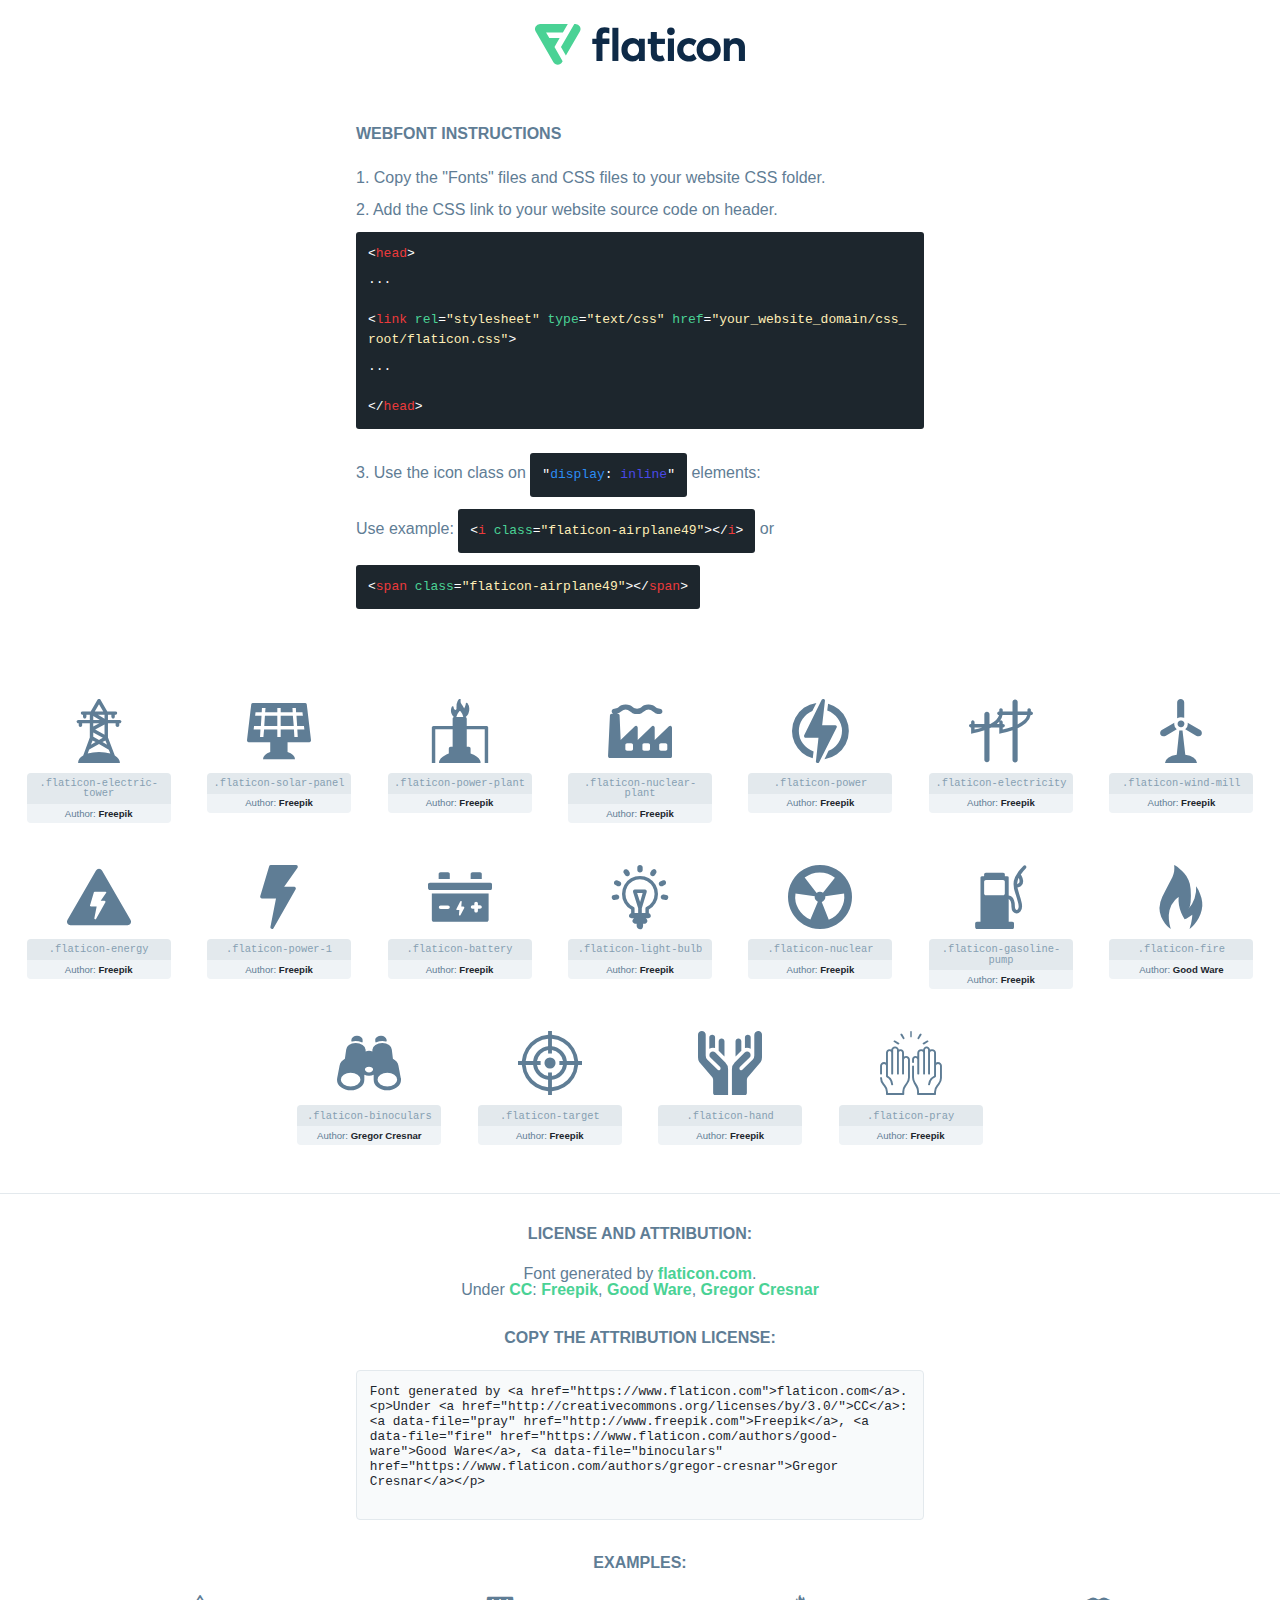
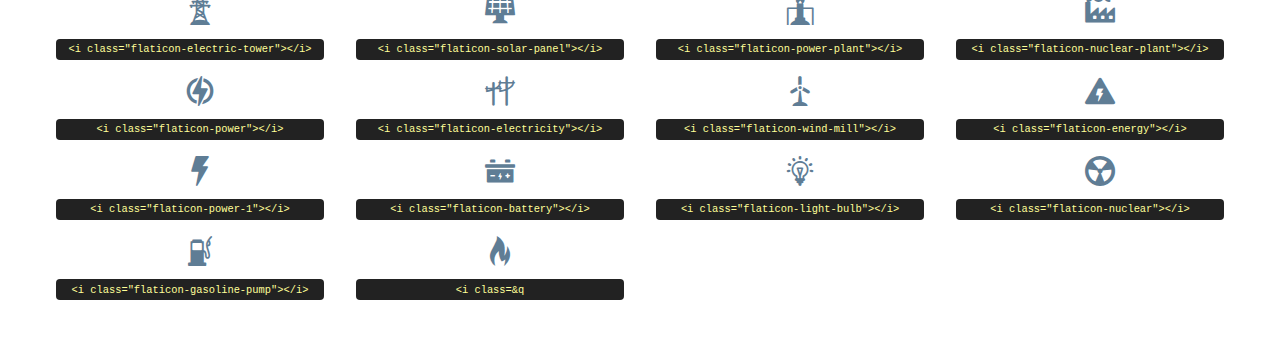
<file: assets/font/flaticon.html>
<!DOCTYPE html>
<html lang="en">
<head>
    <title>Flaticon Webfont</title>
    <link rel="stylesheet" type="text/css" href="flaticon.css"/>
    <meta charset="UTF-8">
    <style>
        html, body, div, span, applet, object, iframe,
        h1, h2, h3, h4, h5, h6, p, blockquote, pre,
        a, abbr, acronym, address, big, cite, code,
        del, dfn, em, img, ins, kbd, q, s, samp,
        small, strike, strong, sub, sup, tt, var,
        b, u, i, center,
        dl, dt, dd, ol, ul, li,
        fieldset, form, label, legend,
        table, caption, tbody, tfoot, thead, tr, th, td,
        article, aside, canvas, details, embed,
        figure, figcaption, footer, header, hgroup,
        menu, nav, output, ruby, section, summary,
        time, mark, audio, video {
            margin: 0;
            padding: 0;
            border: 0;
            font-size: 100%;
            font: inherit;
            vertical-align: baseline;
        }

        /* HTML5 display-role reset for older browsers */
        article, aside, details, figcaption, figure,
        footer, header, hgroup, menu, nav, section {
            display: block;
        }

        body {
            line-height: 1;
        }

        ol, ul {
            list-style: none;
        }

        blockquote, q {
            quotes: none;
        }

        blockquote:before, blockquote:after,
        q:before, q:after {
            content: '';
            content: none;
        }

        table {
            border-collapse: collapse;
            border-spacing: 0;
        }

        body {
            font-family: Helvetica, Arial, sans-serif;
            font-size: 16px;
            color: #5f7d95;
        }

        a {
            color: #4AD295;
            font-weight: bold;
            text-decoration: none;
        }

        * {
            -moz-box-sizing: border-box;
            -webkit-box-sizing: border-box;
            box-sizing: border-box;
            margin: 0;
            padding: 0;
        }

        [class^="flaticon-"]:before, [class*=" flaticon-"]:before, [class^="flaticon-"]:after, [class*=" flaticon-"]:after {
            font-family: Flaticon;
            font-size: 30px;
            font-style: normal;
            margin-left: 20px;
            color: #333;
        }

        .wrapper {
            max-width: 600px;
            margin: auto;
            padding: 0 1em;
        }

        .title {
            margin-bottom: 24px;
            text-transform: uppercase;
            font-weight: bold;
        }

        header {
            text-align: center;
            padding: 24px;
        }

        header .logo {
            width: 210px;
            height: auto;
            border: none;
            display: inline-block;
        }

        header strong {
            font-size: 28px;
            font-weight: 500;
            vertical-align: middle;
        }

        .demo {
            margin: 2em auto;
            line-height: 1.25em;
        }

        .demo ul li {
            margin-bottom: 12px;
        }

        .demo ul li code {
            background-color: #1D262D;
            border-radius: 3px;
            padding: 12px;
            display: inline-block;
            color: #fff;
            font-family: Consolas, Monaco, Lucida Console, Liberation Mono, DejaVu Sans Mono, Bitstream Vera Sans Mono, Courier New, monospace;
            font-weight: lighter;
            margin-top: 12px;
            font-size: 13px;
            word-break: break-all;
        }

        .demo ul li code .red {
            color: #EC3A3B;
        }

        .demo ul li code .green {
            color: #4AD295;
        }

        .demo ul li code .yellow {
            color: #FFEEB6;
        }

        .demo ul li code .blue {
            color: #2C8CF4;
        }

        .demo ul li code .purple {
            color: #4949E7;
        }

        .demo ul li code .dots {
            margin-top: 0.5em;
            display: block;
        }

        #glyphs {
            border-bottom: 1px solid #E3E9ED;
            padding: 2em 0;
            text-align: center;
        }

        .glyph {
            display: inline-block;
            width: 9em;
            margin: 1em;
            text-align: center;
            vertical-align: top;
            background: #FFF;
        }

        .glyph .flaticon {
            padding: 10px;
            display: block;
            font-family: "Flaticon";
            font-size: 64px;
            line-height: 1;
        }

        .glyph .flaticon:before {
            font-size: 64px;
            color: #5f7d95;
            margin-left: 0;
        }

        .class-name {
            font-size: 0.65em;
            background-color: #E3E9ED;
            color: #869FB2;
            border-radius: 4px 4px 0 0;
            padding: 0.5em;
            font-family: Consolas, Monaco, Lucida Console, Liberation Mono, DejaVu Sans Mono, Bitstream Vera Sans Mono, Courier New, monospace;
        }

        .author-name {
            font-size: 0.6em;
            background-color: #EFF3F6;
            border-top: 0;
            border-radius: 0 0 4px 4px;
            padding: 0.5em;
        }

        .author-name a {
            color: #1D262D;
        }

        .class-name:last-child {
            font-size: 10px;
            color: #888;
        }

        .class-name:last-child a {
            font-size: 10px;
            color: #555;
        }

        .glyph > input {
            display: block;
            width: 100px;
            margin: 5px auto;
            text-align: center;
            font-size: 12px;
            cursor: text;
        }

        .glyph > input.icon-input {
            font-family: "Flaticon";
            font-size: 16px;
            margin-bottom: 10px;
        }

        .attribution .title {
            margin-top: 2em;
        }

        .attribution textarea {
            background-color: #F8FAFB;
            color: #1D262D;
            padding: 1em;
            border: none;
            box-shadow: none;
            border: 1px solid #E3E9ED;
            border-radius: 4px;
            resize: none;
            width: 100%;
            height: 150px;
            font-size: 0.8em;
            font-family: Consolas, Monaco, Lucida Console, Liberation Mono, DejaVu Sans Mono, Bitstream Vera Sans Mono, Courier New, monospace;
            -webkit-appearance: none;
        }

        .attribution textarea:hover {
            border-color: #CFD9E0;
        }

        .attribution textarea:focus {
            border-color: #4AD295;
        }

        .iconsuse {
            margin: 2em auto;
            text-align: center;
            max-width: 1200px;
        }

        .iconsuse:after {
            content: '';
            display: table;
            clear: both;
        }

        .iconsuse .image {
            float: left;
            width: 25%;
            padding: 0 1em;
        }

        .iconsuse .image p {
            margin-bottom: 1em;
        }

        .iconsuse .image span {
            display: block;
            font-size: 0.65em;
            background-color: #222;
            color: #fff;
            border-radius: 4px;
            padding: 0.5em;
            color: #FFFF99;
            margin-top: 1em;
            font-family: Consolas, Monaco, Lucida Console, Liberation Mono, DejaVu Sans Mono, Bitstream Vera Sans Mono, Courier New, monospace;
        }

        .flaticon:before {
            color: #5f7d95;
        }

        #footer {
            text-align: center;
            background-color: #1D262D;
            color: #869FB2;
            padding: 12px;
            font-size: 14px;
        }

        #footer a {
            font-weight: normal;
        }

        @media (max-width: 960px) {
            .iconsuse .image {
                width: 50%;
            }
        }

        .preview {
            width: 100px;
            display: inline-block;
            margin: 10px;
        }

        .preview .inner {
            display: inline-block;
            width: 100%;
            text-align: center;
            background: #f5f5f5;
            -webkit-border-radius: 3px 3px 0 0;
            -moz-border-radius: 3px 3px 0 0;
            border-radius: 3px 3px 0 0;
        }

        .preview .inner  {
            line-height: 85px;
            font-size: 40px;
            color: #333;
        }

        .label {
            display: inline-block;
            width: 100%;
            box-sizing: border-box;
            padding: 5px;
            font-size: 10px;
            font-family: Monaco, monospace;
            color: #666;
            white-space: nowrap;
            overflow: hidden;
            text-overflow: ellipsis;
            background: #ddd;
            -webkit-border-radius: 0 0 3px 3px;
            -moz-border-radius: 0 0 3px 3px;
            border-radius: 0 0 3px 3px;
            color: #666;
        }
    </style>
</head>
<body>
    <header>
        <a href="https://www.flaticon.com/" target="_blank" class="logo">
            <svg xmlns="http://www.w3.org/2000/svg" viewBox="0 0 394.3 76.5">
                <path d="M156.6,69.4H145.3V7.1h11.3Z" style="fill:#0e2a47"/>
                <path d="M206.2,69.4h-11V64.8a15.4,15.4,0,0,1-12.6,5.7c-11.6,0-20.3-9.5-20.3-22.1s8.8-22.1,20.3-22.1a15.4,15.4,0,0,1,12.6,5.8V27.5h11Zm-32.4-21c0,6.4,4.2,11.6,10.8,11.6s10.8-4.9,10.8-11.6-4.4-11.6-10.8-11.6S173.9,42,173.9,48.4Z"
                      style="fill:#0e2a47"/>
                <path d="M262.5,13.7a7.2,7.2,0,0,1-14.4,0,7.2,7.2,0,1,1,14.4,0ZM261,69.4H249.6v-42H261Z"
                      style="fill:#0e2a47"/>
                <path id="_Trazado_" data-name="&lt;Trazado&gt;"
                      d="M139.6,17.8a16.6,16.6,0,0,0-8-1.4c-3.2.4-4.9,2-4.9,5.9v5.1h13V37.5h-13v32H115.4v-32h-7.8v-10h7.8V22.2c0-9.9,5.2-16.3,15-16.3a23.4,23.4,0,0,1,9.3,1.8Z"
                      style="fill:#0e2a47"/>
                <path d="M235.1,60c-3.5,0-6.3-1.9-6.3-7.1V37.5H244v-10H228.8V15H217.5V27.5h-5.7v10h5.7V53.7c0,10.9,5.3,16.8,15.7,16.8A22.9,22.9,0,0,0,244,68l-4.3-9.1A12.3,12.3,0,0,1,235.1,60Z"
                      style="fill:#0e2a47"/>
                <path d="M348.9,48.4c0,12.6-9.7,22.1-22.7,22.1s-22.7-9.4-22.7-22.1,9.6-22.1,22.7-22.1S348.9,35.8,348.9,48.4Zm-33.9,0c0,6.8,4.8,11.6,11.1,11.6s11.2-4.8,11.2-11.6-4.8-11.6-11.2-11.6S315.1,41.6,315.1,48.4Z"
                      style="fill:#0e2a47"/>
                <path d="M394.3,42.7V69.4H382.9V46.3c0-6.1-3-9.4-8.2-9.4s-8.9,3.2-8.9,9.5v23H354.6v-42h11v4.9c3-4.5,7.6-6.1,12.3-6.1C387.5,26.3,394.3,33,394.3,42.7Z"
                      style="fill:#0e2a47"/>
                <path d="M298,55.7h0a12.4,12.4,0,0,1-8.2,4.2h-.9l-1.8-.2a10,10,0,0,1-7.4-5.6,13.2,13.2,0,0,1-1.2-5.8,13,13,0,0,1,1.3-5.9,10.1,10.1,0,0,1,7.5-5.5h2.4a11.7,11.7,0,0,1,8.3,4.2l5.5-9.6a19.9,19.9,0,0,0-8.1-4.3,23.4,23.4,0,0,0-6.1-.8,25.2,25.2,0,0,0-7.5,1.1,20.9,20.9,0,0,0-8,4.6,21.9,21.9,0,0,0-6.8,16.4,21.9,21.9,0,0,0,6.7,16.3,20.9,20.9,0,0,0,8,4.6,25.2,25.2,0,0,0,7.7,1.2,23.6,23.6,0,0,0,6.2-.8,20,20,0,0,0,8.1-4.4Z"
                      style="fill:#0e2a47"/>
                <path d="M46.3,26.5H26.9L20.8,16H52.4L61.6,0H9.4A9.3,9.3,0,0,0,1.3,4.7a9.3,9.3,0,0,0,0,9.4L34.6,71.8a9.4,9.4,0,0,0,16.2,0l1.1-1.9L36.6,43.3Z"
                      style="fill:#4ad295"/>
                <path d="M84.2,4.7A9.3,9.3,0,0,0,76.1,0H73.8l-25,43.3,9.2,16L84.2,14A9.3,9.3,0,0,0,84.2,4.7Z"
                      style="fill:#4ad295"/>
            </svg>
        </a>
    </header>
    <section class="demo wrapper">

        <p class="title">Webfont Instructions</p>

        <ul>
            <li>
                <span class="num">1. </span>Copy the "Fonts" files and CSS files to your website CSS folder.
            </li>
            <li>
                <span class="num">2. </span>Add the CSS link to your website source code on header.
                <code class="big">
                    &lt;<span class="red">head</span>&gt;
                    <br/><span class="dots">...</span>
                    <br/>&lt;<span class="red">link</span> <span class="green">rel</span>=<span
                        class="yellow">"stylesheet"</span> <span class="green">type</span>=<span
                        class="yellow">"text/css"</span> <span class="green">href</span>=<span class="yellow">"your_website_domain/css_root/flaticon.css"</span>&gt;
                    <br/><span class="dots">...</span>
                    <br/>&lt;/<span class="red">head</span>&gt;
                </code>
            </li>

            <li>
                <p>
                    <span class="num">3. </span>Use the icon class on <code>"<span class="blue">display</span>:<span
                        class="purple"> inline</span>"</code> elements:
                    <br/>
                    Use example: <code>&lt;<span class="red">i</span> <span class="green">class</span>=<span class="yellow">&quot;flaticon-airplane49&quot;</span>&gt;&lt;/<span
                        class="red">i</span>&gt;</code> or <code>&lt;<span class="red">span</span> <span
                        class="green">class</span>=<span class="yellow">&quot;flaticon-airplane49&quot;</span>&gt;&lt;/<span
                        class="red">span</span>&gt;</code>
            </li>
        </ul>

    </section>
    <section id="glyphs">
            <div class="glyph">
                <i class="flaticon flaticon-electric-tower"></i>
                <div class="class-name">.flaticon-electric-tower</div>
                <div class="author-name">Author: <a data-file="electric-tower" href="http://www.freepik.com">Freepik</a> </div>
            </div>

            <div class="glyph">
                <i class="flaticon flaticon-solar-panel"></i>
                <div class="class-name">.flaticon-solar-panel</div>
                <div class="author-name">Author: <a data-file="solar-panel" href="http://www.freepik.com">Freepik</a> </div>
            </div>

            <div class="glyph">
                <i class="flaticon flaticon-power-plant"></i>
                <div class="class-name">.flaticon-power-plant</div>
                <div class="author-name">Author: <a data-file="power-plant" href="http://www.freepik.com">Freepik</a> </div>
            </div>

            <div class="glyph">
                <i class="flaticon flaticon-nuclear-plant"></i>
                <div class="class-name">.flaticon-nuclear-plant</div>
                <div class="author-name">Author: <a data-file="nuclear-plant" href="http://www.freepik.com">Freepik</a> </div>
            </div>

            <div class="glyph">
                <i class="flaticon flaticon-power"></i>
                <div class="class-name">.flaticon-power</div>
                <div class="author-name">Author: <a data-file="power" href="http://www.freepik.com">Freepik</a> </div>
            </div>

            <div class="glyph">
                <i class="flaticon flaticon-electricity"></i>
                <div class="class-name">.flaticon-electricity</div>
                <div class="author-name">Author: <a data-file="electricity" href="http://www.freepik.com">Freepik</a> </div>
            </div>

            <div class="glyph">
                <i class="flaticon flaticon-wind-mill"></i>
                <div class="class-name">.flaticon-wind-mill</div>
                <div class="author-name">Author: <a data-file="wind-mill" href="http://www.freepik.com">Freepik</a> </div>
            </div>

            <div class="glyph">
                <i class="flaticon flaticon-energy"></i>
                <div class="class-name">.flaticon-energy</div>
                <div class="author-name">Author: <a data-file="energy" href="http://www.freepik.com">Freepik</a> </div>
            </div>

            <div class="glyph">
                <i class="flaticon flaticon-power-1"></i>
                <div class="class-name">.flaticon-power-1</div>
                <div class="author-name">Author: <a data-file="power-1" href="http://www.freepik.com">Freepik</a> </div>
            </div>

            <div class="glyph">
                <i class="flaticon flaticon-battery"></i>
                <div class="class-name">.flaticon-battery</div>
                <div class="author-name">Author: <a data-file="battery" href="http://www.freepik.com">Freepik</a> </div>
            </div>

            <div class="glyph">
                <i class="flaticon flaticon-light-bulb"></i>
                <div class="class-name">.flaticon-light-bulb</div>
                <div class="author-name">Author: <a data-file="light-bulb" href="http://www.freepik.com">Freepik</a> </div>
            </div>

            <div class="glyph">
                <i class="flaticon flaticon-nuclear"></i>
                <div class="class-name">.flaticon-nuclear</div>
                <div class="author-name">Author: <a data-file="nuclear" href="http://www.freepik.com">Freepik</a> </div>
            </div>

            <div class="glyph">
                <i class="flaticon flaticon-gasoline-pump"></i>
                <div class="class-name">.flaticon-gasoline-pump</div>
                <div class="author-name">Author: <a data-file="gasoline-pump" href="http://www.freepik.com">Freepik</a> </div>
            </div>

            <div class="glyph">
                <i class="flaticon flaticon-fire"></i>
                <div class="class-name">.flaticon-fire</div>
                <div class="author-name">Author: <a data-file="fire" href="https://www.flaticon.com/authors/good-ware">Good Ware</a> </div>
            </div>

            <div class="glyph">
                <i class="flaticon flaticon-binoculars"></i>
                <div class="class-name">.flaticon-binoculars</div>
                <div class="author-name">Author: <a data-file="binoculars" href="https://www.flaticon.com/authors/gregor-cresnar">Gregor Cresnar</a> </div>
            </div>

            <div class="glyph">
                <i class="flaticon flaticon-target"></i>
                <div class="class-name">.flaticon-target</div>
                <div class="author-name">Author: <a data-file="target" href="http://www.freepik.com">Freepik</a> </div>
            </div>

            <div class="glyph">
                <i class="flaticon flaticon-hand"></i>
                <div class="class-name">.flaticon-hand</div>
                <div class="author-name">Author: <a data-file="hand" href="http://www.freepik.com">Freepik</a> </div>
            </div>

            <div class="glyph">
                <i class="flaticon flaticon-pray"></i>
                <div class="class-name">.flaticon-pray</div>
                <div class="author-name">Author: <a data-file="pray" href="http://www.freepik.com">Freepik</a> </div>
            </div>

    </section>

    <section class="attribution wrapper"   style="text-align:center;">

        <div class="title">License and attribution:</div><div class="attrDiv">Font generated by <a href="https://www.flaticon.com">flaticon.com</a>. <div><p>Under <a href="http://creativecommons.org/licenses/by/3.0/">CC</a>: <a data-file="pray" href="http://www.freepik.com">Freepik</a>, <a data-file="fire" href="https://www.flaticon.com/authors/good-ware">Good Ware</a>, <a data-file="binoculars" href="https://www.flaticon.com/authors/gregor-cresnar">Gregor Cresnar</a></p>  </div>
        </div>
        <div class="title">Copy the Attribution License:</div>

        <textarea onclick="this.focus();this.select();">Font generated by &lt;a href=&quot;https://www.flaticon.com&quot;&gt;flaticon.com&lt;/a&gt;. <p>Under <a href="http://creativecommons.org/licenses/by/3.0/">CC</a>: <a data-file="pray" href="http://www.freepik.com">Freepik</a>, <a data-file="fire" href="https://www.flaticon.com/authors/good-ware">Good Ware</a>, <a data-file="binoculars" href="https://www.flaticon.com/authors/gregor-cresnar">Gregor Cresnar</a></p> 
        </textarea>

    </section>

    <section class="iconsuse">

        <div class="title">Examples:</div>
            <div class="image">
                <p>
                    <i class="flaticon flaticon-electric-tower"></i>
                    <span>&lt;i class=&quot;flaticon-electric-tower&quot;&gt;&lt;/i&gt;</span>
                </p>
            </div>
            <div class="image">
                <p>
                    <i class="flaticon flaticon-solar-panel"></i>
                    <span>&lt;i class=&quot;flaticon-solar-panel&quot;&gt;&lt;/i&gt;</span>
                </p>
            </div>
            <div class="image">
                <p>
                    <i class="flaticon flaticon-power-plant"></i>
                    <span>&lt;i class=&quot;flaticon-power-plant&quot;&gt;&lt;/i&gt;</span>
                </p>
            </div>
            <div class="image">
                <p>
                    <i class="flaticon flaticon-nuclear-plant"></i>
                    <span>&lt;i class=&quot;flaticon-nuclear-plant&quot;&gt;&lt;/i&gt;</span>
                </p>
            </div>
            <div class="image">
                <p>
                    <i class="flaticon flaticon-power"></i>
                    <span>&lt;i class=&quot;flaticon-power&quot;&gt;&lt;/i&gt;</span>
                </p>
            </div>
            <div class="image">
                <p>
                    <i class="flaticon flaticon-electricity"></i>
                    <span>&lt;i class=&quot;flaticon-electricity&quot;&gt;&lt;/i&gt;</span>
                </p>
            </div>
            <div class="image">
                <p>
                    <i class="flaticon flaticon-wind-mill"></i>
                    <span>&lt;i class=&quot;flaticon-wind-mill&quot;&gt;&lt;/i&gt;</span>
                </p>
            </div>
            <div class="image">
                <p>
                    <i class="flaticon flaticon-energy"></i>
                    <span>&lt;i class=&quot;flaticon-energy&quot;&gt;&lt;/i&gt;</span>
                </p>
            </div>
            <div class="image">
                <p>
                    <i class="flaticon flaticon-power-1"></i>
                    <span>&lt;i class=&quot;flaticon-power-1&quot;&gt;&lt;/i&gt;</span>
                </p>
            </div>
            <div class="image">
                <p>
                    <i class="flaticon flaticon-battery"></i>
                    <span>&lt;i class=&quot;flaticon-battery&quot;&gt;&lt;/i&gt;</span>
                </p>
            </div>
            <div class="image">
                <p>
                    <i class="flaticon flaticon-light-bulb"></i>
                    <span>&lt;i class=&quot;flaticon-light-bulb&quot;&gt;&lt;/i&gt;</span>
                </p>
            </div>
            <div class="image">
                <p>
                    <i class="flaticon flaticon-nuclear"></i>
                    <span>&lt;i class=&quot;flaticon-nuclear&quot;&gt;&lt;/i&gt;</span>
                </p>
            </div>
            <div class="image">
                <p>
                    <i class="flaticon flaticon-gasoline-pump"></i>
                    <span>&lt;i class=&quot;flaticon-gasoline-pump&quot;&gt;&lt;/i&gt;</span>
                </p>
            </div>
            <div class="image">
                <p>
                    <i class="flaticon flaticon-fire"></i>
                    <span>&lt;i class=&q
</file>
<file: assets/font/flaticon.css>
@font-face {
    font-family: "flaticon";
    src: url("./flaticon.ttf?ead775b460b067be8fa9cc9fe538467d") format("truetype"),
url("./flaticon.woff?ead775b460b067be8fa9cc9fe538467d") format("woff"),
url("./flaticon.woff2?ead775b460b067be8fa9cc9fe538467d") format("woff2"),
url("./flaticon.eot?ead775b460b067be8fa9cc9fe538467d#iefix") format("embedded-opentype"),
url("./flaticon.svg?ead775b460b067be8fa9cc9fe538467d#flaticon") format("svg");
}

i[class^="flaticon-"]:before, i[class*=" flaticon-"]:before {
    font-family: flaticon !important;
    font-style: normal;
    font-weight: normal !important;
    font-variant: normal;
    text-transform: none;
    line-height: 1;
    -webkit-font-smoothing: antialiased;
    -moz-osx-font-smoothing: grayscale;
}

.flaticon-electric-tower:before {
    content: "\f101";
}
.flaticon-solar-panel:before {
    content: "\f102";
}
.flaticon-power-plant:before {
    content: "\f103";
}
.flaticon-nuclear-plant:before {
    content: "\f104";
}
.flaticon-power:before {
    content: "\f105";
}
.flaticon-electricity:before {
    content: "\f106";
}
.flaticon-wind-mill:before {
    content: "\f107";
}
.flaticon-energy:before {
    content: "\f108";
}
.flaticon-power-1:before {
    content: "\f109";
}
.flaticon-battery:before {
    content: "\f10a";
}
.flaticon-light-bulb:before {
    content: "\f10b";
}
.flaticon-nuclear:before {
    content: "\f10c";
}
.flaticon-gasoline-pump:before {
    content: "\f10d";
}
.flaticon-fire:before {
    content: "\f10e";
}
.flaticon-binoculars:before {
    content: "\f10f";
}
.flaticon-target:before {
    content: "\f110";
}
.flaticon-hand:before {
    content: "\f111";
}
.flaticon-pray:before {
    content: "\f112";
}
</file>
